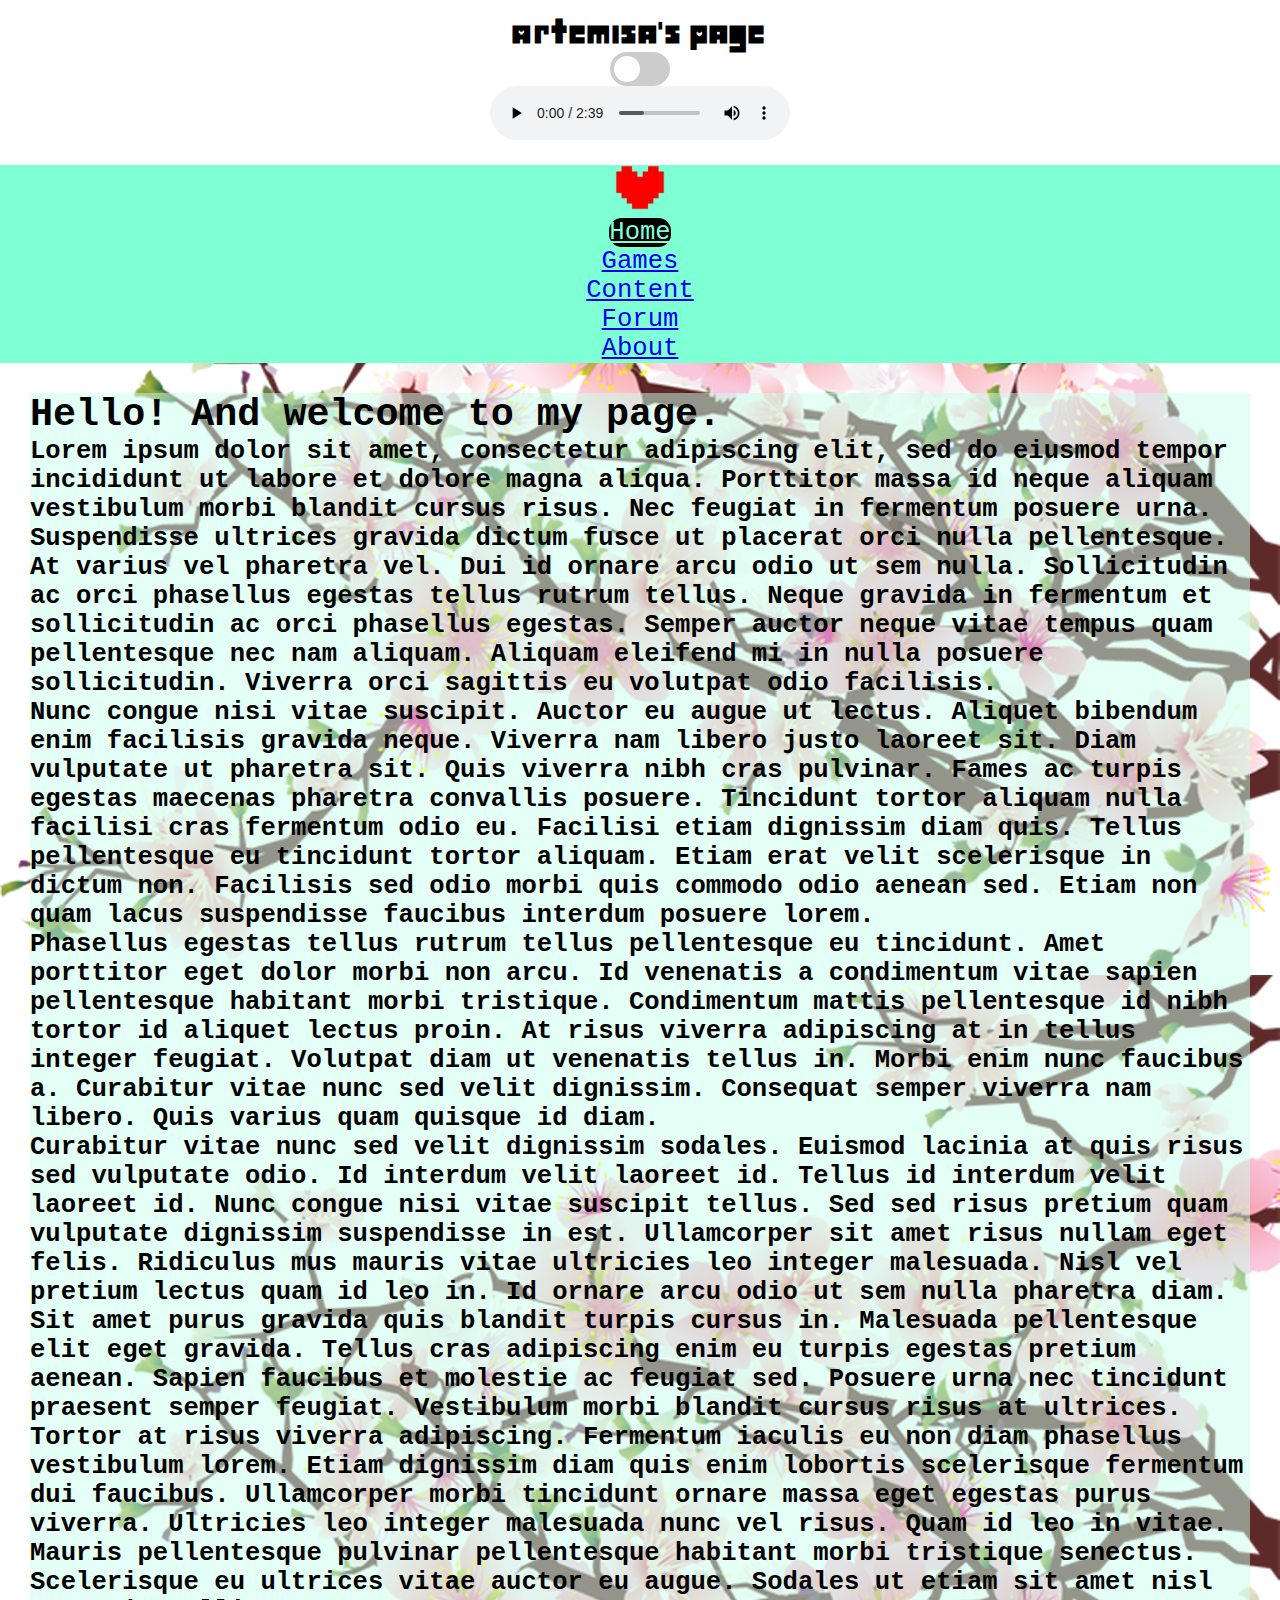
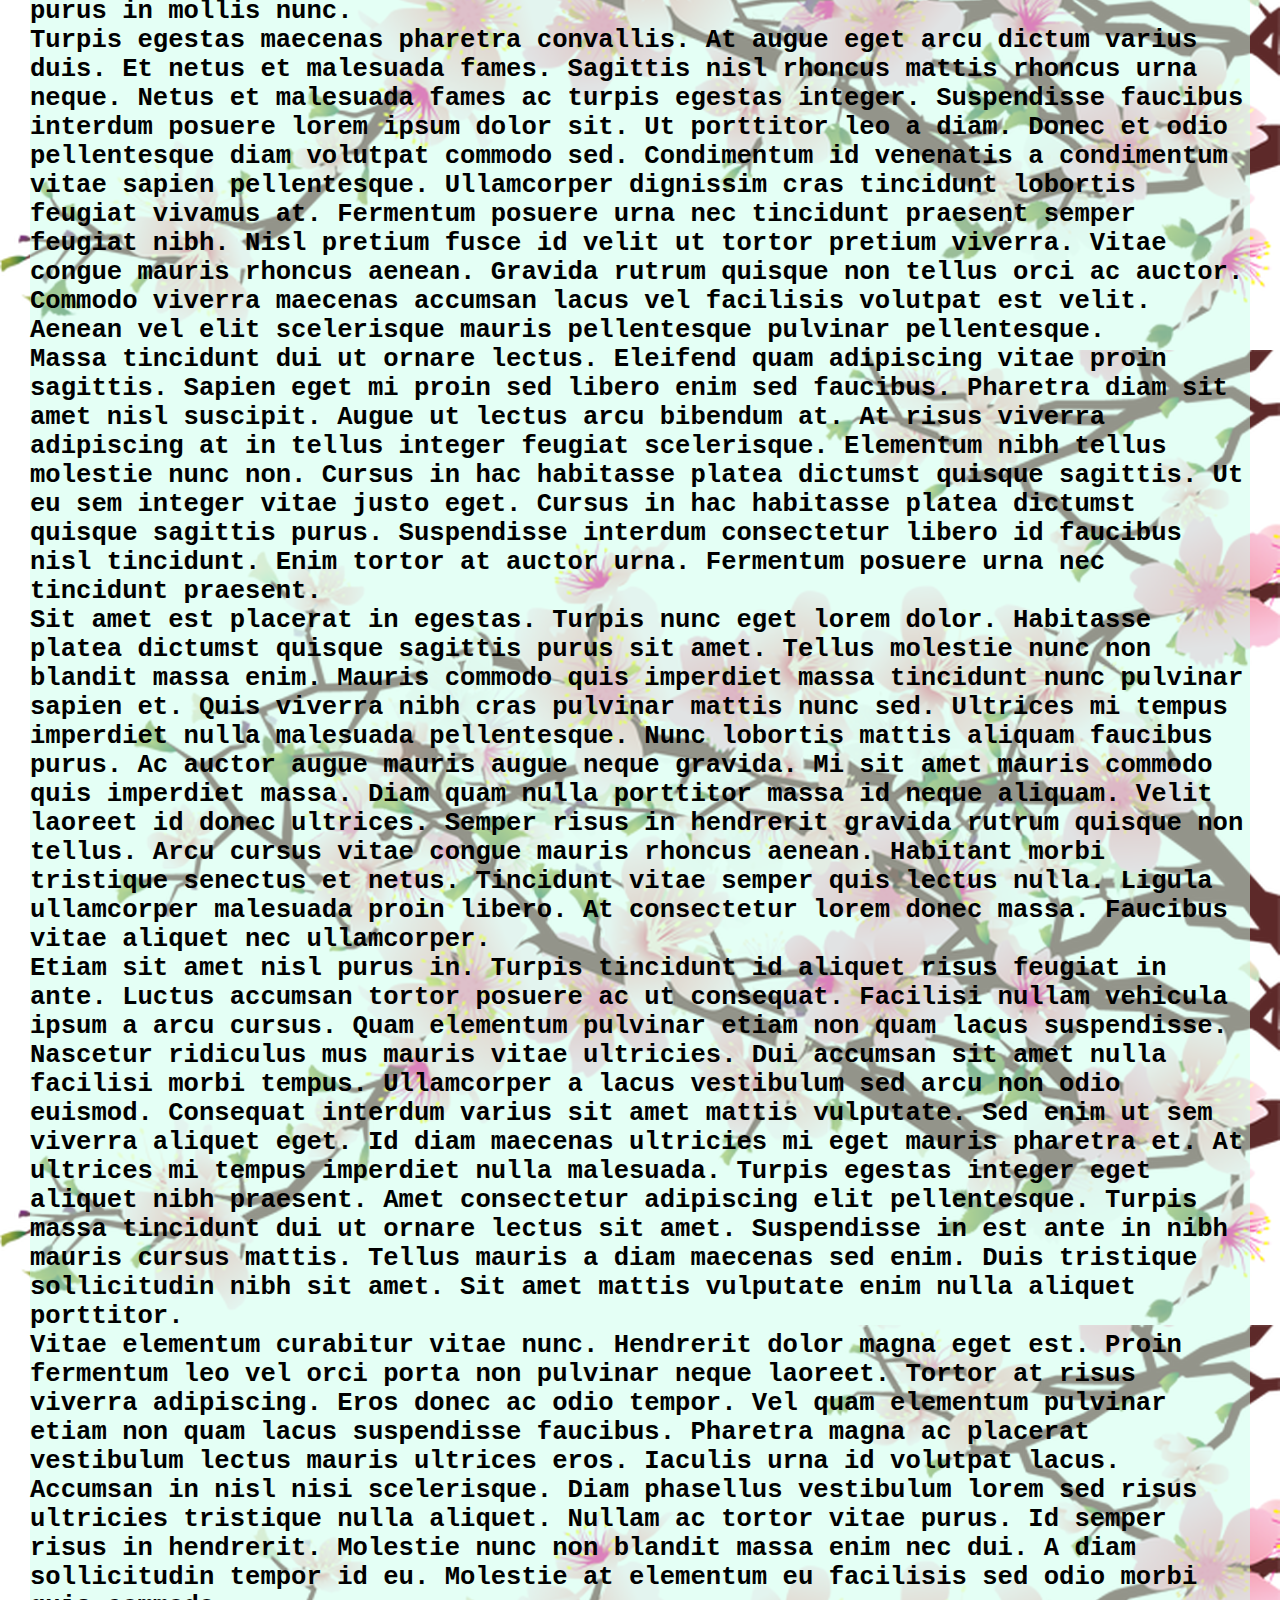
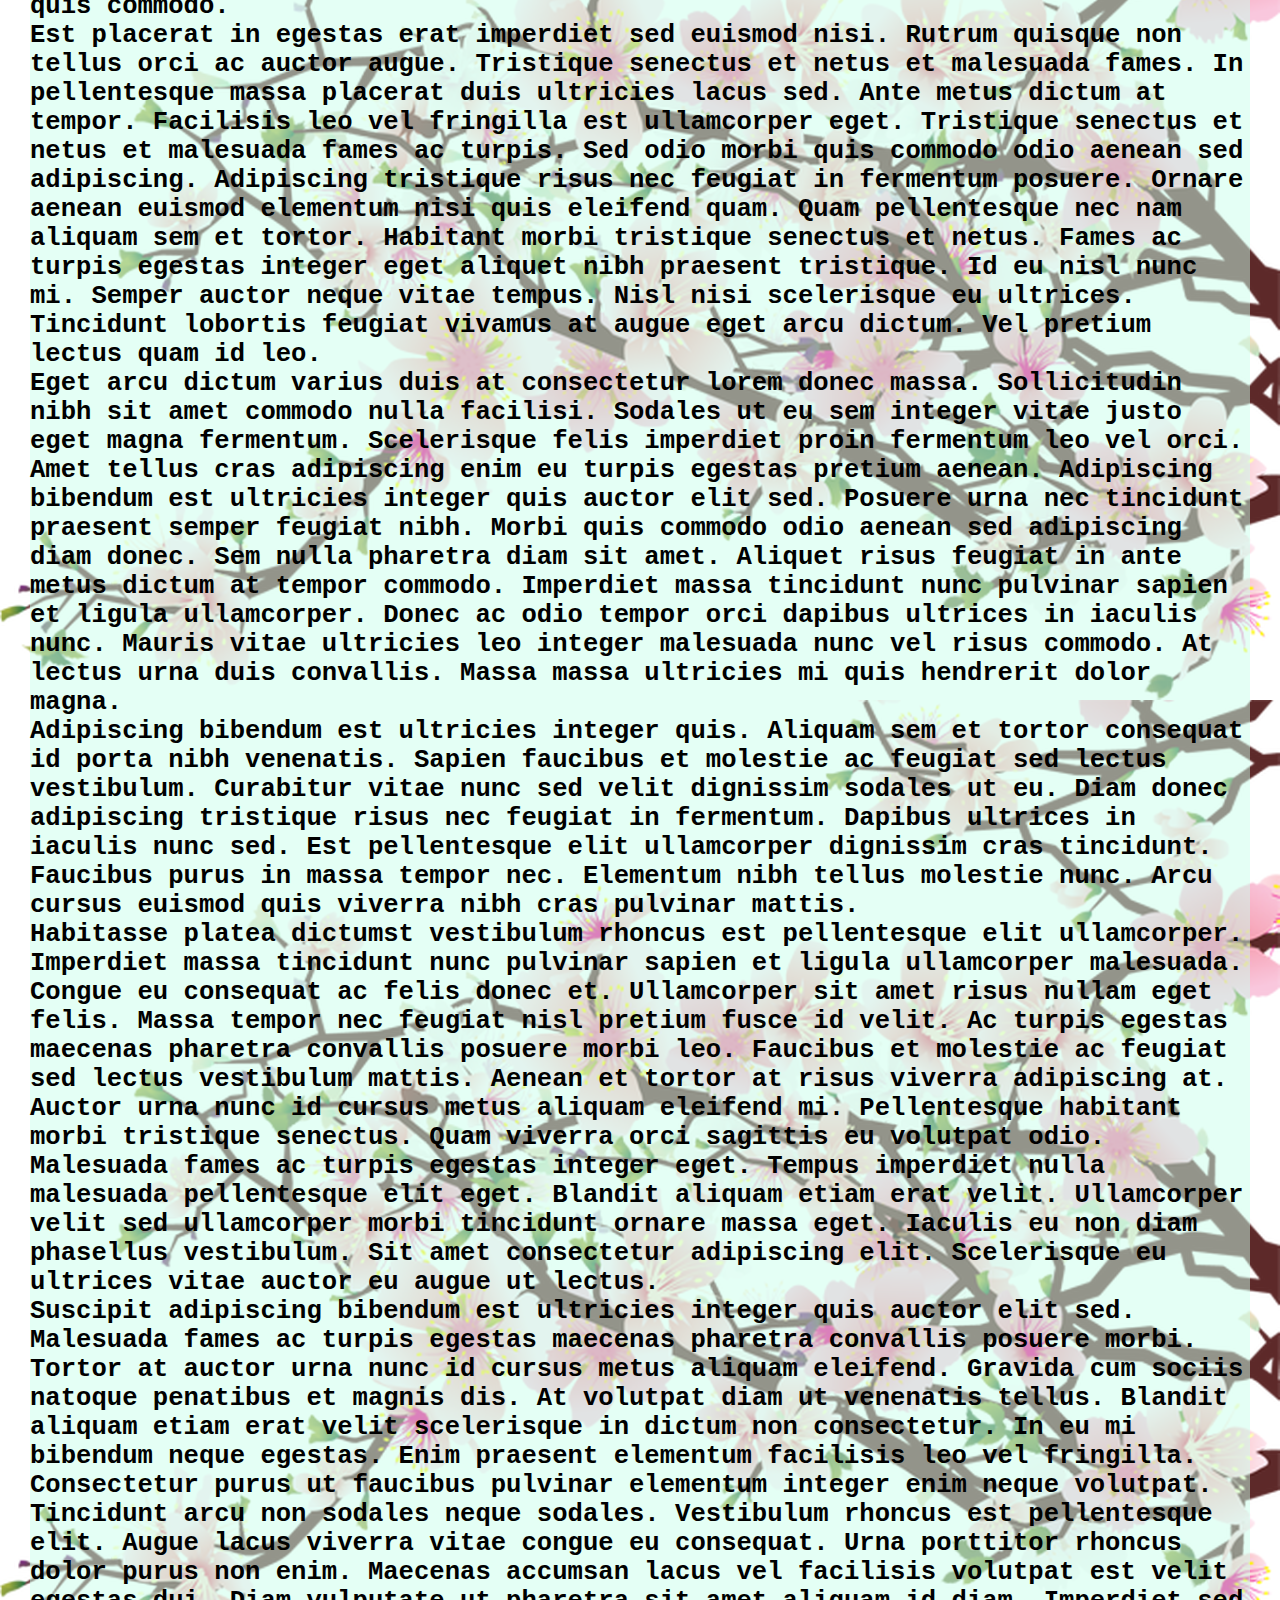
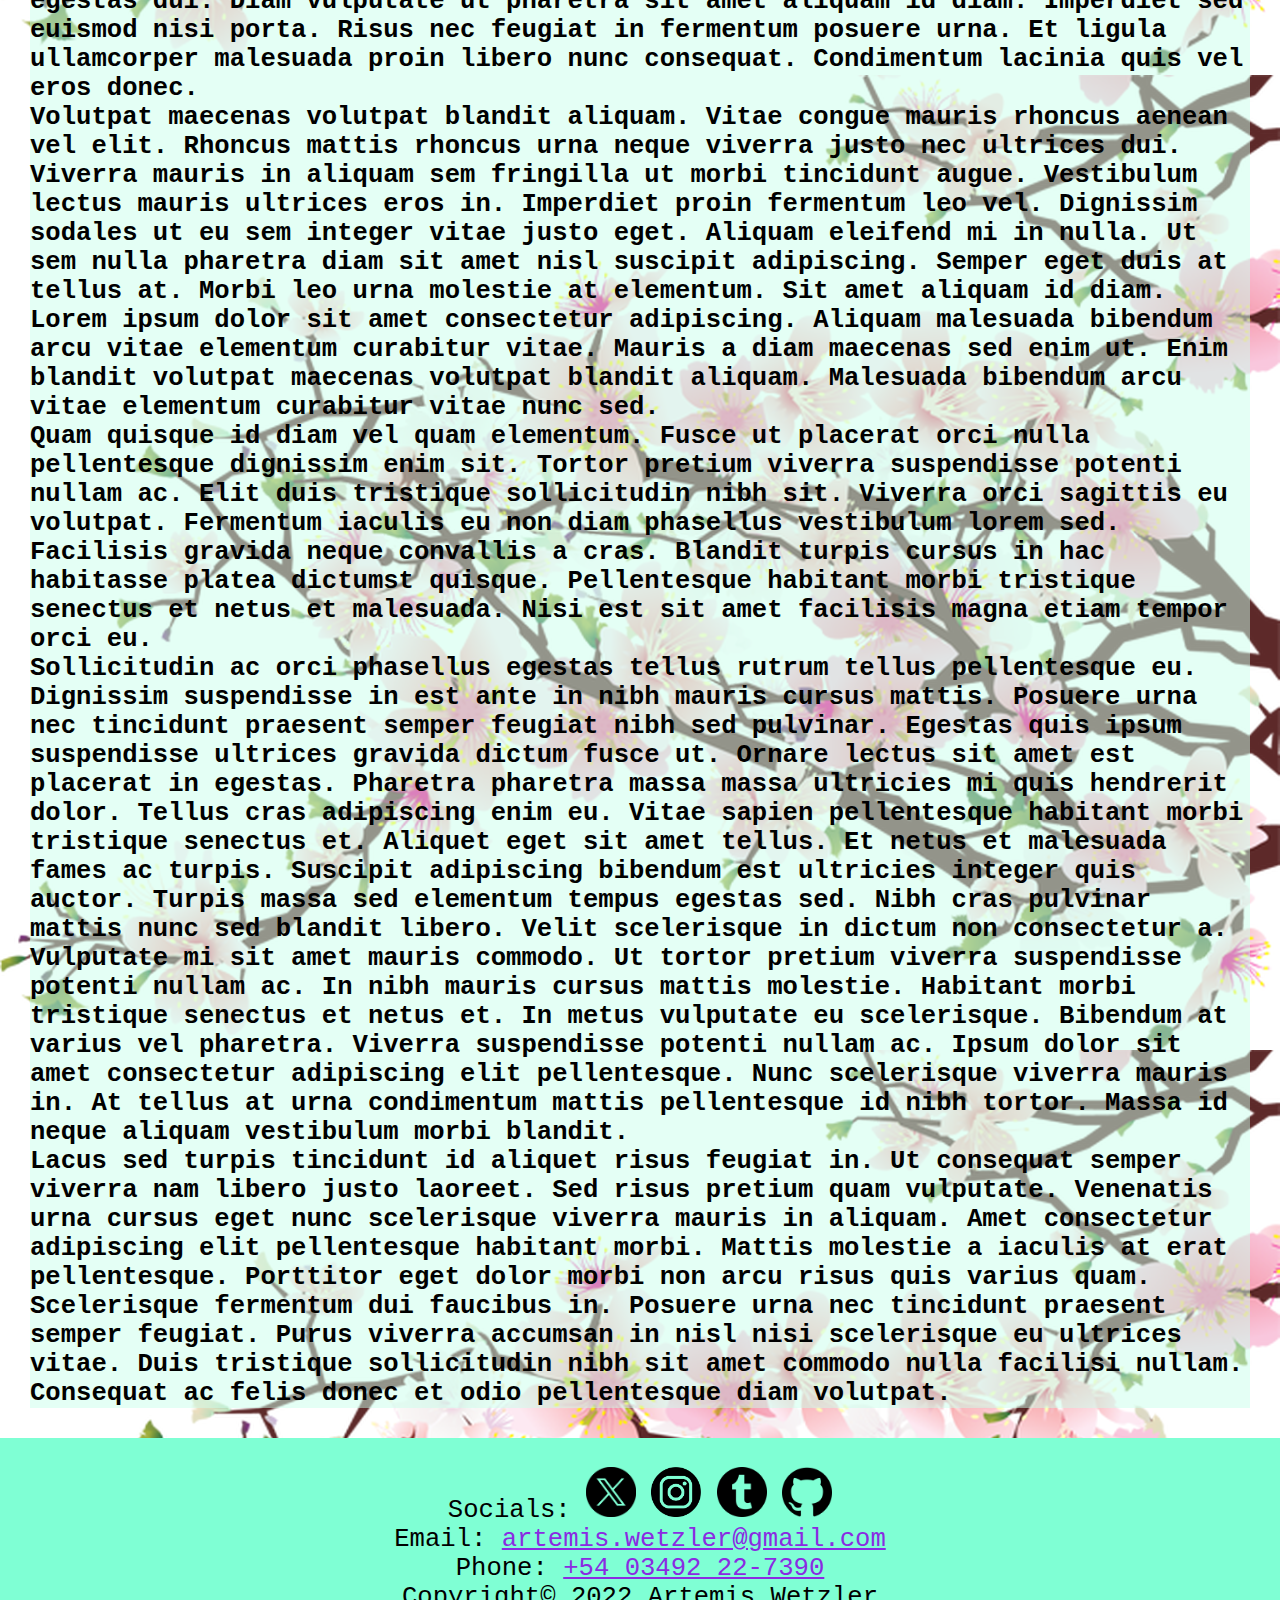
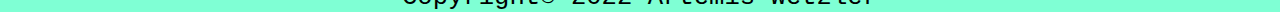
<file: index.html>
<!DOCTYPE html>
<html>

<head>
    <title>Temmie's Page</title>
    <meta name="description" content="Just a neat page for me to mess around with">
    <meta name="keywords" content="Blog">
    <link rel="stylesheet" href="./css/light.css">
    <link rel="icon" type="image/x-icon" href="images/heart.png">
    <link href="https://cdn.jsdelivr.net/npm/bootstrap@5.2.2/dist/css/bootstrap.min.css" rel="stylesheet" integrity="sha384-Zenh87qX5JnK2Jl0vWa8Ck2rdkQ2Bzep5IDxbcnCeuOxjzrPF/et3URy9Bv1WTRi" crossorigin="anonymous">
</head>

<body class="preload">
    <header>
        <div class="row container-fluid">
            <div class="col">
                <div class="d-inline-block">
                    <h2 id="header">Artemisa's Page</h2>
                </div>
                <div class="d-inline-block">
                    <label class="switch">
                        <input type="checkbox" id="themeSwitch">
                        <span class="slider round"></span>
                    </label>
                </div>
            </div>
            <div class="col">
                <audio controls>
                    <source src="audio/friendship.mp3" type="audio/mp3">
                    Your browser does not support the audio element.
                </audio>
            </div>
        </div>
    </header>
    <nav class="navbar navbar-expand">
        <div class="row container-fluid">
            <div class="col">
            <img class="navbar-brand" src="images/heart.png" width="50px">
            </div>
            <div class="col">
            <a class="nav-link" id="Selected_Page" onmouseover="id='hovered'" onmouseout="id='Selected_Page'" href="index.html" >Home</a>
            </div>
            <div class="col">
            <a class="nav-link" id="Link 1" onmouseover="id='hovered'" onmouseout="id='Link 1'" href="pages/games.html">Games</a>
            </div>
            <div class="col">
            <a class="nav-link" id="Link 2" onmouseover="id='hovered'" onmouseout="id='Link 2'" href="pages/content.html">Content</a>
            </div>
            <div class="col">
            <a class="nav-link" id="Link 3" onmouseover="id='hovered'" onmouseout="id='Link 3'" href="pages/forum.html">Forum</a>
            </div>
            <div class="col">
            <a class="nav-link" id="About" onmouseover="id='hovered'" onmouseout="id='About'" href="pages/about.html">About</a> 
            </div>
        </div>       
    </nav>

    <section>
        <h1 class="page-intro">Hello! And welcome to my page.</h1>
        <article>
            Lorem ipsum dolor sit amet, consectetur adipiscing elit, sed do eiusmod tempor incididunt ut labore et dolore magna aliqua. Porttitor massa id neque aliquam vestibulum morbi blandit cursus risus. Nec feugiat in fermentum posuere urna. Suspendisse ultrices gravida dictum fusce ut placerat orci nulla pellentesque. At varius vel pharetra vel. Dui id ornare arcu odio ut sem nulla. Sollicitudin ac orci phasellus egestas tellus rutrum tellus. Neque gravida in fermentum et sollicitudin ac orci phasellus egestas. Semper auctor neque vitae tempus quam pellentesque nec nam aliquam. Aliquam eleifend mi in nulla posuere sollicitudin. Viverra orci sagittis eu volutpat odio facilisis.
<br>
Nunc congue nisi vitae suscipit. Auctor eu augue ut lectus. Aliquet bibendum enim facilisis gravida neque. Viverra nam libero justo laoreet sit. Diam vulputate ut pharetra sit. Quis viverra nibh cras pulvinar. Fames ac turpis egestas maecenas pharetra convallis posuere. Tincidunt tortor aliquam nulla facilisi cras fermentum odio eu. Facilisi etiam dignissim diam quis. Tellus pellentesque eu tincidunt tortor aliquam. Etiam erat velit scelerisque in dictum non. Facilisis sed odio morbi quis commodo odio aenean sed. Etiam non quam lacus suspendisse faucibus interdum posuere lorem.
<br>
Phasellus egestas tellus rutrum tellus pellentesque eu tincidunt. Amet porttitor eget dolor morbi non arcu. Id venenatis a condimentum vitae sapien pellentesque habitant morbi tristique. Condimentum mattis pellentesque id nibh tortor id aliquet lectus proin. At risus viverra adipiscing at in tellus integer feugiat. Volutpat diam ut venenatis tellus in. Morbi enim nunc faucibus a. Curabitur vitae nunc sed velit dignissim. Consequat semper viverra nam libero. Quis varius quam quisque id diam.
<br>
Curabitur vitae nunc sed velit dignissim sodales. Euismod lacinia at quis risus sed vulputate odio. Id interdum velit laoreet id. Tellus id interdum velit laoreet id. Nunc congue nisi vitae suscipit tellus. Sed sed risus pretium quam vulputate dignissim suspendisse in est. Ullamcorper sit amet risus nullam eget felis. Ridiculus mus mauris vitae ultricies leo integer malesuada. Nisl vel pretium lectus quam id leo in. Id ornare arcu odio ut sem nulla pharetra diam.
<br>
Sit amet purus gravida quis blandit turpis cursus in. Malesuada pellentesque elit eget gravida. Tellus cras adipiscing enim eu turpis egestas pretium aenean. Sapien faucibus et molestie ac feugiat sed. Posuere urna nec tincidunt praesent semper feugiat. Vestibulum morbi blandit cursus risus at ultrices. Tortor at risus viverra adipiscing. Fermentum iaculis eu non diam phasellus vestibulum lorem. Etiam dignissim diam quis enim lobortis scelerisque fermentum dui faucibus. Ullamcorper morbi tincidunt ornare massa eget egestas purus viverra. Ultricies leo integer malesuada nunc vel risus. Quam id leo in vitae. Mauris pellentesque pulvinar pellentesque habitant morbi tristique senectus. Scelerisque eu ultrices vitae auctor eu augue. Sodales ut etiam sit amet nisl purus in mollis nunc.
<br>
Turpis egestas maecenas pharetra convallis. At augue eget arcu dictum varius duis. Et netus et malesuada fames. Sagittis nisl rhoncus mattis rhoncus urna neque. Netus et malesuada fames ac turpis egestas integer. Suspendisse faucibus interdum posuere lorem ipsum dolor sit. Ut porttitor leo a diam. Donec et odio pellentesque diam volutpat commodo sed. Condimentum id venenatis a condimentum vitae sapien pellentesque. Ullamcorper dignissim cras tincidunt lobortis feugiat vivamus at. Fermentum posuere urna nec tincidunt praesent semper feugiat nibh. Nisl pretium fusce id velit ut tortor pretium viverra. Vitae congue mauris rhoncus aenean. Gravida rutrum quisque non tellus orci ac auctor. Commodo viverra maecenas accumsan lacus vel facilisis volutpat est velit. Aenean vel elit scelerisque mauris pellentesque pulvinar pellentesque.
<br>
Massa tincidunt dui ut ornare lectus. Eleifend quam adipiscing vitae proin sagittis. Sapien eget mi proin sed libero enim sed faucibus. Pharetra diam sit amet nisl suscipit. Augue ut lectus arcu bibendum at. At risus viverra adipiscing at in tellus integer feugiat scelerisque. Elementum nibh tellus molestie nunc non. Cursus in hac habitasse platea dictumst quisque sagittis. Ut eu sem integer vitae justo eget. Cursus in hac habitasse platea dictumst quisque sagittis purus. Suspendisse interdum consectetur libero id faucibus nisl tincidunt. Enim tortor at auctor urna. Fermentum posuere urna nec tincidunt praesent.
<br>
Sit amet est placerat in egestas. Turpis nunc eget lorem dolor. Habitasse platea dictumst quisque sagittis purus sit amet. Tellus molestie nunc non blandit massa enim. Mauris commodo quis imperdiet massa tincidunt nunc pulvinar sapien et. Quis viverra nibh cras pulvinar mattis nunc sed. Ultrices mi tempus imperdiet nulla malesuada pellentesque. Nunc lobortis mattis aliquam faucibus purus. Ac auctor augue mauris augue neque gravida. Mi sit amet mauris commodo quis imperdiet massa. Diam quam nulla porttitor massa id neque aliquam. Velit laoreet id donec ultrices. Semper risus in hendrerit gravida rutrum quisque non tellus. Arcu cursus vitae congue mauris rhoncus aenean. Habitant morbi tristique senectus et netus. Tincidunt vitae semper quis lectus nulla. Ligula ullamcorper malesuada proin libero. At consectetur lorem donec massa. Faucibus vitae aliquet nec ullamcorper.
<br>
Etiam sit amet nisl purus in. Turpis tincidunt id aliquet risus feugiat in ante. Luctus accumsan tortor posuere ac ut consequat. Facilisi nullam vehicula ipsum a arcu cursus. Quam elementum pulvinar etiam non quam lacus suspendisse. Nascetur ridiculus mus mauris vitae ultricies. Dui accumsan sit amet nulla facilisi morbi tempus. Ullamcorper a lacus vestibulum sed arcu non odio euismod. Consequat interdum varius sit amet mattis vulputate. Sed enim ut sem viverra aliquet eget. Id diam maecenas ultricies mi eget mauris pharetra et. At ultrices mi tempus imperdiet nulla malesuada. Turpis egestas integer eget aliquet nibh praesent. Amet consectetur adipiscing elit pellentesque. Turpis massa tincidunt dui ut ornare lectus sit amet. Suspendisse in est ante in nibh mauris cursus mattis. Tellus mauris a diam maecenas sed enim. Duis tristique sollicitudin nibh sit amet. Sit amet mattis vulputate enim nulla aliquet porttitor.
<br>
Vitae elementum curabitur vitae nunc. Hendrerit dolor magna eget est. Proin fermentum leo vel orci porta non pulvinar neque laoreet. Tortor at risus viverra adipiscing. Eros donec ac odio tempor. Vel quam elementum pulvinar etiam non quam lacus suspendisse faucibus. Pharetra magna ac placerat vestibulum lectus mauris ultrices eros. Iaculis urna id volutpat lacus. Accumsan in nisl nisi scelerisque. Diam phasellus vestibulum lorem sed risus ultricies tristique nulla aliquet. Nullam ac tortor vitae purus. Id semper risus in hendrerit. Molestie nunc non blandit massa enim nec dui. A diam sollicitudin tempor id eu. Molestie at elementum eu facilisis sed odio morbi quis commodo.
<br>
Est placerat in egestas erat imperdiet sed euismod nisi. Rutrum quisque non tellus orci ac auctor augue. Tristique senectus et netus et malesuada fames. In pellentesque massa placerat duis ultricies lacus sed. Ante metus dictum at tempor. Facilisis leo vel fringilla est ullamcorper eget. Tristique senectus et netus et malesuada fames ac turpis. Sed odio morbi quis commodo odio aenean sed adipiscing. Adipiscing tristique risus nec feugiat in fermentum posuere. Ornare aenean euismod elementum nisi quis eleifend quam. Quam pellentesque nec nam aliquam sem et tortor. Habitant morbi tristique senectus et netus. Fames ac turpis egestas integer eget aliquet nibh praesent tristique. Id eu nisl nunc mi. Semper auctor neque vitae tempus. Nisl nisi scelerisque eu ultrices. Tincidunt lobortis feugiat vivamus at augue eget arcu dictum. Vel pretium lectus quam id leo.
<br>
Eget arcu dictum varius duis at consectetur lorem donec massa. Sollicitudin nibh sit amet commodo nulla facilisi. Sodales ut eu sem integer vitae justo eget magna fermentum. Scelerisque felis imperdiet proin fermentum leo vel orci. Amet tellus cras adipiscing enim eu turpis egestas pretium aenean. Adipiscing bibendum est ultricies integer quis auctor elit sed. Posuere urna nec tincidunt praesent semper feugiat nibh. Morbi quis commodo odio aenean sed adipiscing diam donec. Sem nulla pharetra diam sit amet. Aliquet risus feugiat in ante metus dictum at tempor commodo. Imperdiet massa tincidunt nunc pulvinar sapien et ligula ullamcorper. Donec ac odio tempor orci dapibus ultrices in iaculis nunc. Mauris vitae ultricies leo integer malesuada nunc vel risus commodo. At lectus urna duis convallis. Massa massa ultricies mi quis hendrerit dolor magna.
<br>
Adipiscing bibendum est ultricies integer quis. Aliquam sem et tortor consequat id porta nibh venenatis. Sapien faucibus et molestie ac feugiat sed lectus vestibulum. Curabitur vitae nunc sed velit dignissim sodales ut eu. Diam donec adipiscing tristique risus nec feugiat in fermentum. Dapibus ultrices in iaculis nunc sed. Est pellentesque elit ullamcorper dignissim cras tincidunt. Faucibus purus in massa tempor nec. Elementum nibh tellus molestie nunc. Arcu cursus euismod quis viverra nibh cras pulvinar mattis.
<br>
Habitasse platea dictumst vestibulum rhoncus est pellentesque elit ullamcorper. Imperdiet massa tincidunt nunc pulvinar sapien et ligula ullamcorper malesuada. Congue eu consequat ac felis donec et. Ullamcorper sit amet risus nullam eget felis. Massa tempor nec feugiat nisl pretium fusce id velit. Ac turpis egestas maecenas pharetra convallis posuere morbi leo. Faucibus et molestie ac feugiat sed lectus vestibulum mattis. Aenean et tortor at risus viverra adipiscing at. Auctor urna nunc id cursus metus aliquam eleifend mi. Pellentesque habitant morbi tristique senectus. Quam viverra orci sagittis eu volutpat odio. Malesuada fames ac turpis egestas integer eget. Tempus imperdiet nulla malesuada pellentesque elit eget. Blandit aliquam etiam erat velit. Ullamcorper velit sed ullamcorper morbi tincidunt ornare massa eget. Iaculis eu non diam phasellus vestibulum. Sit amet consectetur adipiscing elit. Scelerisque eu ultrices vitae auctor eu augue ut lectus.
<br>
Suscipit adipiscing bibendum est ultricies integer quis auctor elit sed. Malesuada fames ac turpis egestas maecenas pharetra convallis posuere morbi. Tortor at auctor urna nunc id cursus metus aliquam eleifend. Gravida cum sociis natoque penatibus et magnis dis. At volutpat diam ut venenatis tellus. Blandit aliquam etiam erat velit scelerisque in dictum non consectetur. In eu mi bibendum neque egestas. Enim praesent elementum facilisis leo vel fringilla. Consectetur purus ut faucibus pulvinar elementum integer enim neque volutpat. Tincidunt arcu non sodales neque sodales. Vestibulum rhoncus est pellentesque elit. Augue lacus viverra vitae congue eu consequat. Urna porttitor rhoncus dolor purus non enim. Maecenas accumsan lacus vel facilisis volutpat est velit egestas dui. Diam vulputate ut pharetra sit amet aliquam id diam. Imperdiet sed euismod nisi porta. Risus nec feugiat in fermentum posuere urna. Et ligula ullamcorper malesuada proin libero nunc consequat. Condimentum lacinia quis vel eros donec.
<br>
Volutpat maecenas volutpat blandit aliquam. Vitae congue mauris rhoncus aenean vel elit. Rhoncus mattis rhoncus urna neque viverra justo nec ultrices dui. Viverra mauris in aliquam sem fringilla ut morbi tincidunt augue. Vestibulum lectus mauris ultrices eros in. Imperdiet proin fermentum leo vel. Dignissim sodales ut eu sem integer vitae justo eget. Aliquam eleifend mi in nulla. Ut sem nulla pharetra diam sit amet nisl suscipit adipiscing. Semper eget duis at tellus at. Morbi leo urna molestie at elementum. Sit amet aliquam id diam. Lorem ipsum dolor sit amet consectetur adipiscing. Aliquam malesuada bibendum arcu vitae elementum curabitur vitae. Mauris a diam maecenas sed enim ut. Enim blandit volutpat maecenas volutpat blandit aliquam. Malesuada bibendum arcu vitae elementum curabitur vitae nunc sed.
<br>
Quam quisque id diam vel quam elementum. Fusce ut placerat orci nulla pellentesque dignissim enim sit. Tortor pretium viverra suspendisse potenti nullam ac. Elit duis tristique sollicitudin nibh sit. Viverra orci sagittis eu volutpat. Fermentum iaculis eu non diam phasellus vestibulum lorem sed. Facilisis gravida neque convallis a cras. Blandit turpis cursus in hac habitasse platea dictumst quisque. Pellentesque habitant morbi tristique senectus et netus et malesuada. Nisi est sit amet facilisis magna etiam tempor orci eu.
<br>
Sollicitudin ac orci phasellus egestas tellus rutrum tellus pellentesque eu. Dignissim suspendisse in est ante in nibh mauris cursus mattis. Posuere urna nec tincidunt praesent semper feugiat nibh sed pulvinar. Egestas quis ipsum suspendisse ultrices gravida dictum fusce ut. Ornare lectus sit amet est placerat in egestas. Pharetra pharetra massa massa ultricies mi quis hendrerit dolor. Tellus cras adipiscing enim eu. Vitae sapien pellentesque habitant morbi tristique senectus et. Aliquet eget sit amet tellus. Et netus et malesuada fames ac turpis. Suscipit adipiscing bibendum est ultricies integer quis auctor. Turpis massa sed elementum tempus egestas sed. Nibh cras pulvinar mattis nunc sed blandit libero. Velit scelerisque in dictum non consectetur a.
<br>
Vulputate mi sit amet mauris commodo. Ut tortor pretium viverra suspendisse potenti nullam ac. In nibh mauris cursus mattis molestie. Habitant morbi tristique senectus et netus et. In metus vulputate eu scelerisque. Bibendum at varius vel pharetra. Viverra suspendisse potenti nullam ac. Ipsum dolor sit amet consectetur adipiscing elit pellentesque. Nunc scelerisque viverra mauris in. At tellus at urna condimentum mattis pellentesque id nibh tortor. Massa id neque aliquam vestibulum morbi blandit.
<br>
Lacus sed turpis tincidunt id aliquet risus feugiat in. Ut consequat semper viverra nam libero justo laoreet. Sed risus pretium quam vulputate. Venenatis urna cursus eget nunc scelerisque viverra mauris in aliquam. Amet consectetur adipiscing elit pellentesque habitant morbi. Mattis molestie a iaculis at erat pellentesque. Porttitor eget dolor morbi non arcu risus quis varius quam. Scelerisque fermentum dui faucibus in. Posuere urna nec tincidunt praesent semper feugiat. Purus viverra accumsan in nisl nisi scelerisque eu ultrices vitae. Duis tristique sollicitudin nibh sit amet commodo nulla facilisi nullam. Consequat ac felis donec et odio pellentesque diam volutpat.
        </article>
    </section>

    <footer>
        <br>
        <div class="row container-fluid">
            <div class="col-lg-5">
            Socials: 
            <a href="https://twitter.com/ArtemisW3" style="text-decoration: none !important;">
                <img src="images/twitter.png" width="50px">
            </a>
            <a href="https://www.instagram.com/artemis_wetzler/" style="text-decoration: none !important;">
                <img src="images/instagram.png" width="50px">
            </a>
            <a href="https://www.tumblr.com/blog/artemiss-w" style="text-decoration: none !important;">
                <img src="images/tumblr.png" width="50px">
            </a>
            <a href="https://github.com/Artemis-W" style="text-decoration: none !important;">
                <img src="images/github.png" width="50px">
            </a>
            </div>
            <div class="col-lg-2"></div>
            <div class="col-lg-5">
                Email: <a class="contacts" href="mailto:artemis.wetzler@gmail.com">artemis.wetzler@gmail.com </a>
                <br>
                Phone: <a class="contacts" href="tel:+54 03492 22-7390">+54 03492 22-7390 </a>
            </div>
            <p class="footer">Copyright© 2022 Artemis Wetzler
            </p>
    </footer> 

<script src="./js/theme.js"></script>
<script src="https://cdn.jsdelivr.net/npm/bootstrap@5.2.2/dist/js/bootstrap.bundle.min.js" integrity="sha384-OERcA2EqjJCMA+/3y+gxIOqMEjwtxJY7qPCqsdltbNJuaOe923+mo//f6V8Qbsw3" crossorigin="anonymous"></script>
</body>

</html>
</file>
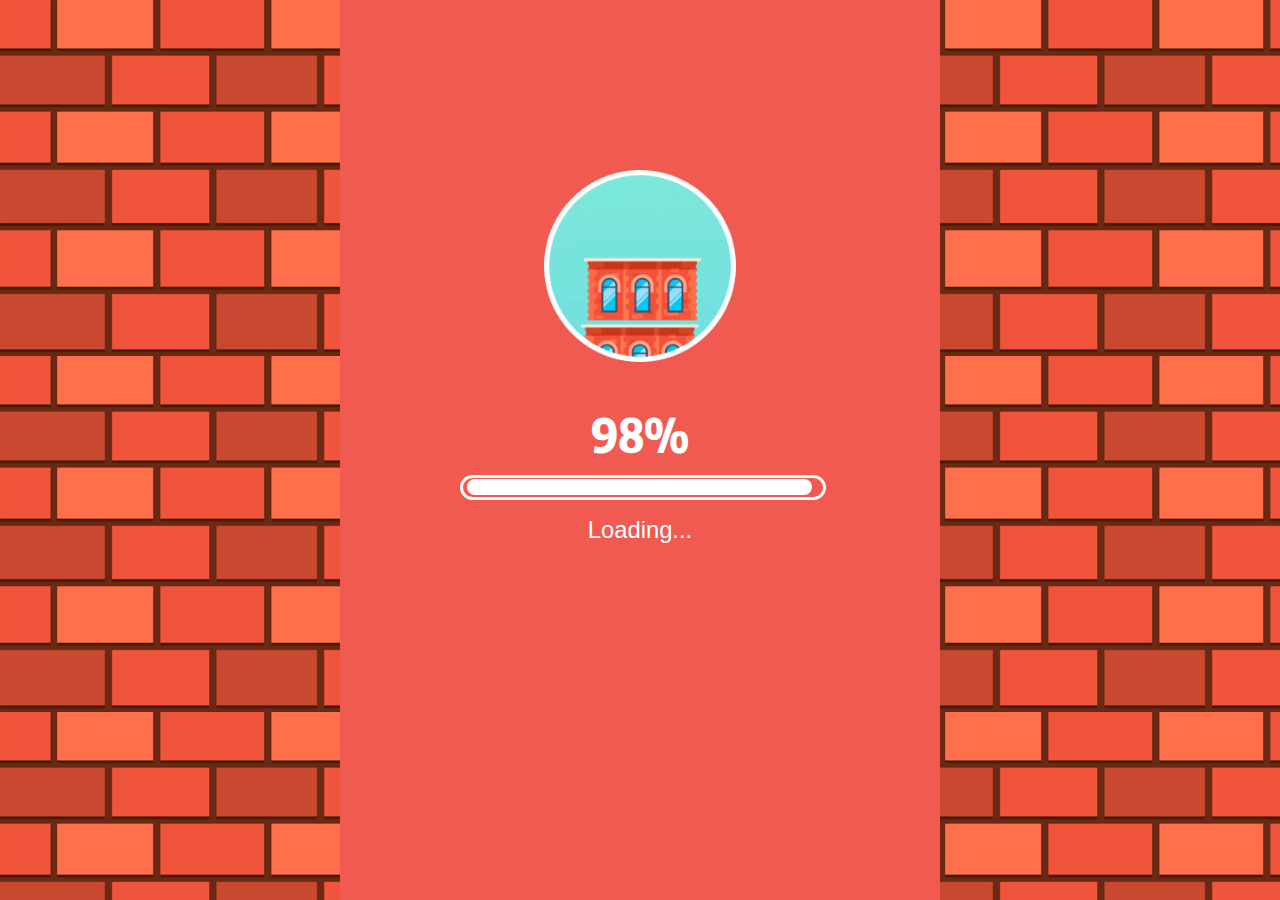
<file: tower_game-master/index.html>
<!DOCTYPE html><html><head><meta charset="UTF-8"><meta name="viewport" content="width=device-width,initial-scale=1,maximum-scale=1,user-scalable=no,minimal-ui"><title>Tower Building</title><link rel="icon" type="image/x-icon" href="./assets/favicon.png"><style>*{margin:0;padding:0}img{width:100%}html{background:#fff;height:100%}body{font-family:"Helvetica Neue",Arial,Helvetica,sans-serif;margin:0 auto;text-align:center;width:100%;height:100%;background:#f95240 url(assets/main-bg.png)}@media screen and (min-height:560px){html{font-size:100px}}@media screen and (min-height:640px){html{font-size:112.5px}}@media screen and (min-height:720px){html{font-size:125px}}@media screen and (min-height:800px){html{font-size:137.5px}}@media screen and (min-height:880px){html{font-size:150px}}@media screen and (min-height:960px){html{font-size:162.5px}}@media screen and (min-height:1040px){html{font-size:180px}}@media screen and (min-height:1200px){html{font-size:200px}}html{font-size:17.6vh}#canvas{position:fixed;left:0;top:0;right:0;bottom:0;margin:auto}a{text-decoration:none}li,ol,ul{list-style-type:none;padding:0;margin:0}.hide{display:none}.clear{clear:both}.loading{background-color:#f05a50;height:100%;width:100%}.loading .main{width:60%;margin:0 auto;color:#fff}.loading .main img{width:60%;margin:1rem auto 0}.loading .main .title{font-size:.3rem}.loading .main .text{font-size:.15rem}.loading .main .bar{height:.12rem;width:100%;border:3px solid #fff;border-radius:.6rem;margin:.1rem 0}.loading .main .bar .sub{height:.1rem;width:98%;margin:.008rem auto 0}.loading .main .bar .percent{height:100%;width:0;background-color:#fff;border-radius:.6rem}.loading .logo{position:absolute;bottom:.3rem;left:0;right:0}.loading .logo img{width:1rem}.content{height:100vh;margin:0 auto;position:relative}.landing .title{width:60%}.landing .logo{width:30%;position:absolute;right:.2rem;top:.2rem}.landing .action-2{position:absolute;bottom:.2rem;width:100%}.landing .start{width:65%}.slideTop{-webkit-animation:st 1s ease-in-out;animation:st 1s ease-in-out}@-webkit-keyframes st{0%{transform:translateZ(0)}100%{transform:translate3d(0,-100%,0)}}@keyframes st{0%{transform:translateZ(0)}100%{transform:translate3d(0,-100%,0)}}.slideBottom{-webkit-animation:sb 1s ease-in-out;animation:sb 1s ease-in-out}@-webkit-keyframes sb{0%{transform:translateZ(0)}100%{transform:translate3d(0,200%,0)}}@keyframes sb{0%{transform:translateZ(0)}100%{transform:translate3d(0,200%,0)}}.swing{-webkit-animation:sw 2s ease-in-out alternate infinite;animation:sw 2s ease-in-out alternate infinite}@-webkit-keyframes sw{0%{transform:rotate(5deg);transform-origin:top center}100%{transform:rotate(-5deg);transform-origin:top center}}@keyframes sw{0%{transform:rotate(5deg);transform-origin:top center}100%{transform:rotate(-5deg);transform-origin:top center}}.modal .mask{background-color:#000;opacity:.6;position:fixed;height:100%;width:100%;top:0;left:0}.modal .modal-content{position:fixed;height:100%;width:90%;margin-top:.3rem;top:0}.modal .main{width:85%;margin:0 auto}.modal .container{position:relative}.modal .bg{width:100%;position:absolute;top:0;left:0}.modal .modal-main{width:100%;position:absolute;top:0;left:0;margin-top:-.4rem}.modal .over-img{width:80%;margin:.8rem auto 0}.modal .over-score{margin-top:-.2rem;font-size:.5rem;color:#ff735c;text-shadow:-2px -2px 0 #fff,2px -2px 0 #fff,-2px 2px 0 #fff,2px 2px 0 #fff}.modal .tip{font-size:.16rem;color:#9b724e}.modal .over-button-b{width:70%;margin:.1rem auto 0}.wxShare{background:#000;position:absolute;top:0;left:0;width:100%;height:100%;z-index:11;opacity:.9}.wxShare img{width:50%;float:right;margin:10px 10px 0 0}@font-face{font-family:wenxue;src:url(assets/wenxue.eot);src:url(assets/wenxue.eot),url(assets/wenxue.woff),url(assets/wenxue.ttf),url(assets/wenxue.svg)}.font-wenxue{font-family:wenxue}</style></head><body><canvas id="canvas" class="hide"></canvas><div class="content"><div class="loading"><div class="main"><img src="./assets/main-loading.gif"><div class="progress"><div class="title font-wenxue">0%</div><div class="bar"><div class="sub"><div class="percent"></div></div></div><div class="text">Loading...</div></div></div></div><div class="landing hide"><div class="action-1"><img src="./assets/main-index-title.png" class="title swing"></div><div class="action-2"><img id="start" src="./assets/main-index-start.png" class="start"></div></div><div id="modal" class="modal hide"><div class="mask"></div><div class="js-modal-content modal-content"><div class="main"><div class="container"><img src="./assets/main-modal-bg.png" class="bg"><div class="modal-main"><div id="over-modal" class="hide js-modal-card"><img src="./assets/main-modal-over.png" class="over-img"><div id="score" class="over-score font-wenxue"></div><div id="over-zero" class="hide"><div class="tip"><p>Try Again!</p><img src="./assets/main-modal-again-b.png" class="over-button-b js-reload"><img src="./assets/main-modal-invite-b.png" class="over-button-b js-invite"></div></div></div></div></div></div></div></div><div class="wxShare hide"><img src="./assets/main-share-icon.png"></div></div><script src="./dist/main.js"></script><script src="./assets/zepto-1.1.6.min.js"></script><script>var domReady, loadFinish, canvasReady, loadError, gameStart, game, score, successCount
  // init window height and width
  var gameWidth = window.innerWidth
  var gameHeight = window.innerHeight
  var ratio = 1.5
  if (gameHeight / gameWidth < ratio) {
    gameWidth = Math.ceil(gameHeight / ratio)
  }
  $('.content').css({ "height": gameHeight + "px", "width": gameWidth + "px" })
  $('.js-modal-content').css({ "width": gameWidth + "px" })

  // loading animation
  function hideLoading() {
    if (domReady && canvasReady) {
      $('#canvas').show()
      loadFinish = true
      setTimeout(function () {
        $('.loading').hide()
        $('.landing').show()
      }, 1000)
    }
  }

  function updateLoading(status) {
    var success = status.success
    var total = status.total
    var failed = status.failed
    if (failed > 0 && !loadError) {
      loadError = true
      alert('Network error... Please try again.')
      return
    }
    var percent = parseInt((success / total) * 100);
    if (percent === 100 && !canvasReady) {
      canvasReady = true
      hideLoading()
    }
    percent = percent > 98 ? 98 : percent
    percent = percent + '%'
    $('.loading .title').text(percent);
    $('.loading .percent').css({
      'width': percent
    })
  }

  function overShowOver() {
    $('#modal').show()
    $('#over-modal').show()
    $('#over-zero').show()
  }

  // game customization options
  const option = {
    width: gameWidth,
    height: gameHeight,
    canvasId: 'canvas',
    soundOn: true,
    setGameScore: function (s) {
      score = s
    },
    setGameSuccess: function (s) {
      successCount = s
    },
    setGameFailed: function (f) {
      $('#score').text(score)
      if (f >= 3) overShowOver()
    }
  }

  // game init with option
  function gameReady() {
    game = TowerGame(option)
    game.load(function () {
      game.init()
      setTimeout(function () {
        game.playBgm()
      })
    }, updateLoading)
  }

  var isWechat = navigator.userAgent.toLowerCase().indexOf("micromessenger") !== -1
  if (isWechat) {
    document.addEventListener("WeixinJSBridgeReady", gameReady, false)
  } else {
    gameReady()
  }

  function indexHide() {
    $('.landing .action-1').addClass('slideTop')
    $('.landing .action-2').addClass('slideBottom')
    setTimeout(function () {
      $('.landing').hide()
    }, 950)
  }

  // click event
  $('#start').on('click', function () {
    if (gameStart) return
    gameStart = true
    setTimeout(function () {
      game.playBgm()
    })
    indexHide()
    setTimeout(game.start, 400)
  })

  $('.js-reload').on('click', function () {
    window.location.href = window.location.href + '?s=' + (+new Date())
  })

  $('.js-invite').on('click', function () {
    $('.wxShare').show()
  })

  $('.wxShare').on('click', function () {
    $('.wxShare').hide()
  })

  // listener
  window.addEventListener('load', function () {
    domReady = true
    hideLoading()
  }, false);</script><script async src="https://www.googletagmanager.com/gtag/js?id=G-YCWZ8ZDCH2"></script><script>function gtag(){dataLayer.push(arguments)}window.dataLayer=window.dataLayer||[],gtag("js",new Date),gtag("config","G-YCWZ8ZDCH2")</script></body></html>
</file>
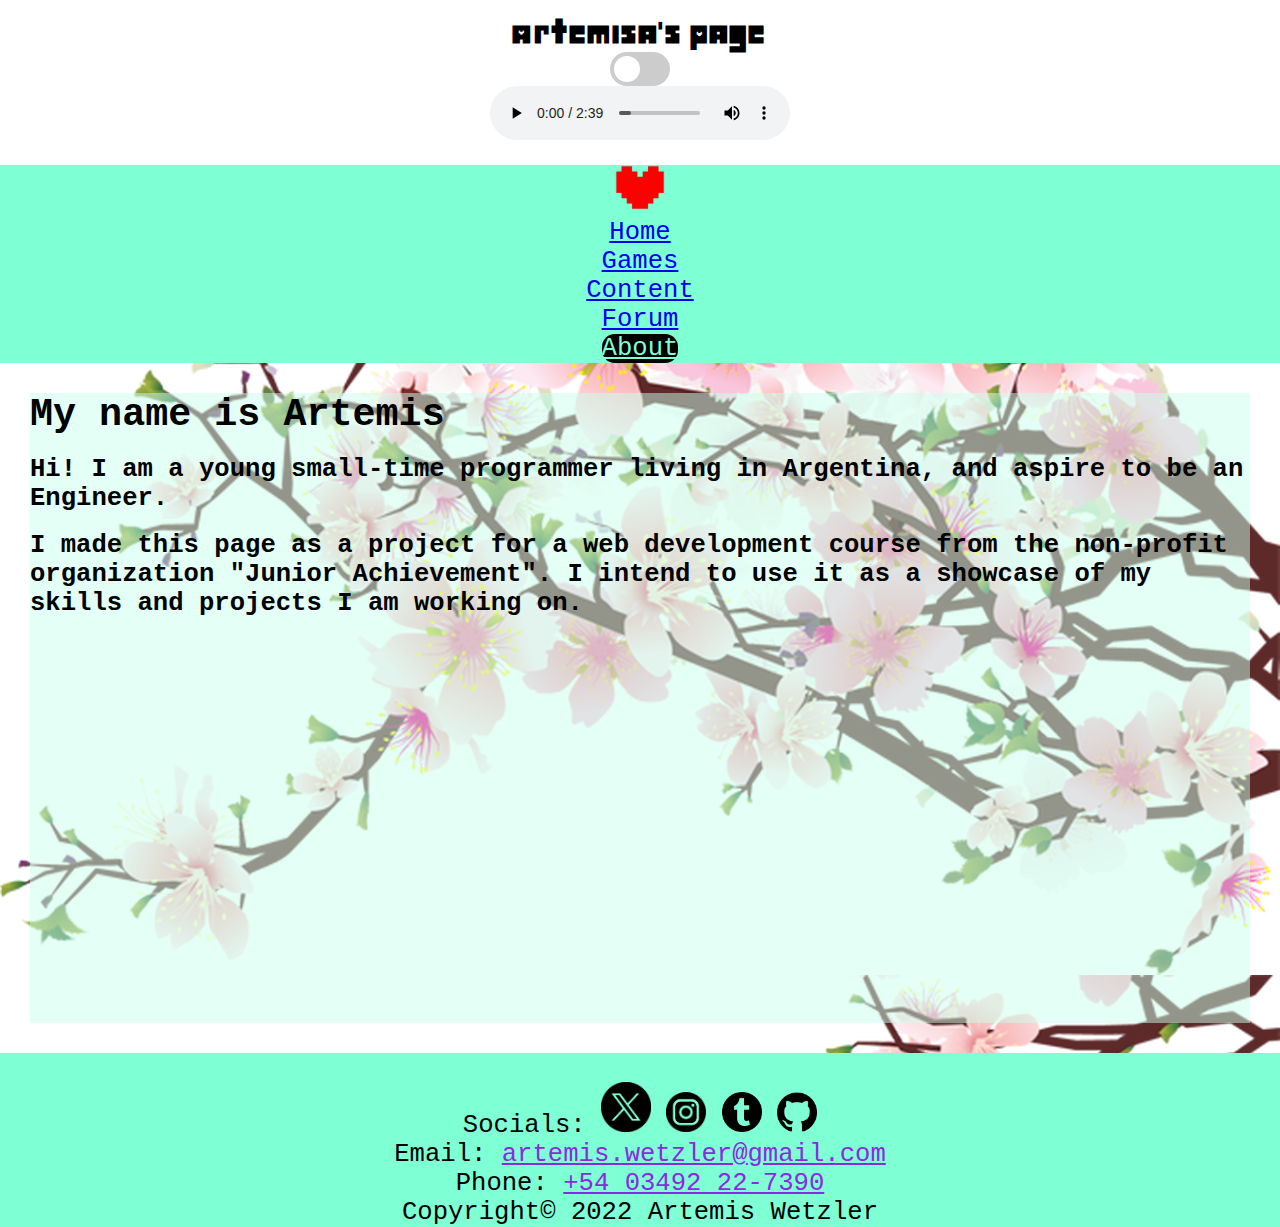
<file: pages/about.html>
<!DOCTYPE html>
<html>

<head>
    <title>Temmie's Page | About</title>
    <meta name="description" content="Just a neat page for me to mess around with">
    <meta name="keywords" content="Blog">
    <link rel="stylesheet" href="../css/light.css">
    <link rel="icon" type="image/x-icon" href="../images/heart.png">
    <link href="https://cdn.jsdelivr.net/npm/bootstrap@5.2.2/dist/css/bootstrap.min.css" rel="stylesheet" integrity="sha384-Zenh87qX5JnK2Jl0vWa8Ck2rdkQ2Bzep5IDxbcnCeuOxjzrPF/et3URy9Bv1WTRi" crossorigin="anonymous">
</head>

<body>
    <header>
        <div class="row container-fluid">
            <div class="col">
                <div class="d-inline-block">
                    <h2 id="header">Artemisa's Page</h2>
                </div>
                <div class="d-inline-block">
                    <label class="switch">
                        <input type="checkbox" id="themeSwitch">
                        <span class="slider round"></span>
                    </label>
                </div>
            </div>
            <div class="col">
                <audio controls>
                    <source src="../audio/friendship.mp3" type="audio/mp3">
                    Your browser does not support the audio element.
                </audio>
            </div>
        </div>
    </header>
    <nav class="navbar navbar-expand">
        <div class="row container-fluid">
            <div class="col" >
            <img class="navbar-brand" src="../images/heart.png" width="50px" onmouseover="">
            </div>
            <div class="col">
            <a class="nav-link" id="Home" onmouseover="id='hovered'" onmouseout="id='Home'" href="../index.html" >Home</a>
            </div>
            <div class="col">
            <a class="nav-link" id="Link 1" onmouseover="id='hovered'" onmouseout="id='Link 1'" href="../pages/games.html">Games</a>
            </div>
            <div class="col">
            <a class="nav-link" id="Link 2" onmouseover="id='hovered'" onmouseout="id='Link 2'" href="../pages/content.html">Content</a>
            </div>
            <div class="col">
            <a class="nav-link" id="Link 3" onmouseover="id='hovered'" onmouseout="id='Link 3'" href="../pages/forum.html">Forum</a>
            </div>
            <div class="col">
            <a class="nav-link" id="Selected_Page" onmouseover="id='hovered'" onmouseout="id='Selected_Page'" href="../pages/about.html">About</a> 
            </div>
        </div>       
    </nav>

    <section>
        <h1 class="page-intro">My name is Artemis</h1>
        <br>
        <article>
            Hi! I am a young small-time programmer living in Argentina, and aspire to be an Engineer.
        </article>
        <br>
        <article>
            I made this page as a project for a web development course from the non-profit organization 
            "Junior Achievement". I intend to use it as a showcase of my skills and projects I am working on. 
        </article>
    </section>

    <footer>
        <br>
        <div class="row container-fluid">
            <div class="col-lg-5">
            Socials: 
            <a href="https://twitter.com/ArtemisW3" style="text-decoration: none !important;">
                <img src="../images/twitter.png" width="50px">
            </a>
            <a href="https://www.instagram.com/artemis_wetzler/" style="text-decoration: none !important;">
                <img src="../images/instagram.png" width="40px">
            </a>
            <a href="https://www.tumblr.com/blog/artemiss-w" style="text-decoration: none !important;">
                <img src="../images/tumblr.png" width="40px">
            </a>
            <a href="https://github.com/Artemis-W" style="text-decoration: none !important;">
                <img src="../images/github.png" width="40px">
            </a>
            </div>
            <div class="col-lg-2"></div>
            <div class="col-lg-5">
                Email: <a class="contacts" href="mailto:artemis.wetzler@gmail.com">artemis.wetzler@gmail.com </a>
                <br>
                Phone: <a class="contacts" href="tel:+54 03492 22-7390">+54 03492 22-7390 </a> 
            </div>
            <p class="footer">Copyright© 2022 Artemis Wetzler
            </p>
    </footer> 

<script src="../js/theme2.js"></script>
<script src="https://cdn.jsdelivr.net/npm/bootstrap@5.2.2/dist/js/bootstrap.bundle.min.js" integrity="sha384-OERcA2EqjJCMA+/3y+gxIOqMEjwtxJY7qPCqsdltbNJuaOe923+mo//f6V8Qbsw3" crossorigin="anonymous"></script>
</body>

</html>
</file>
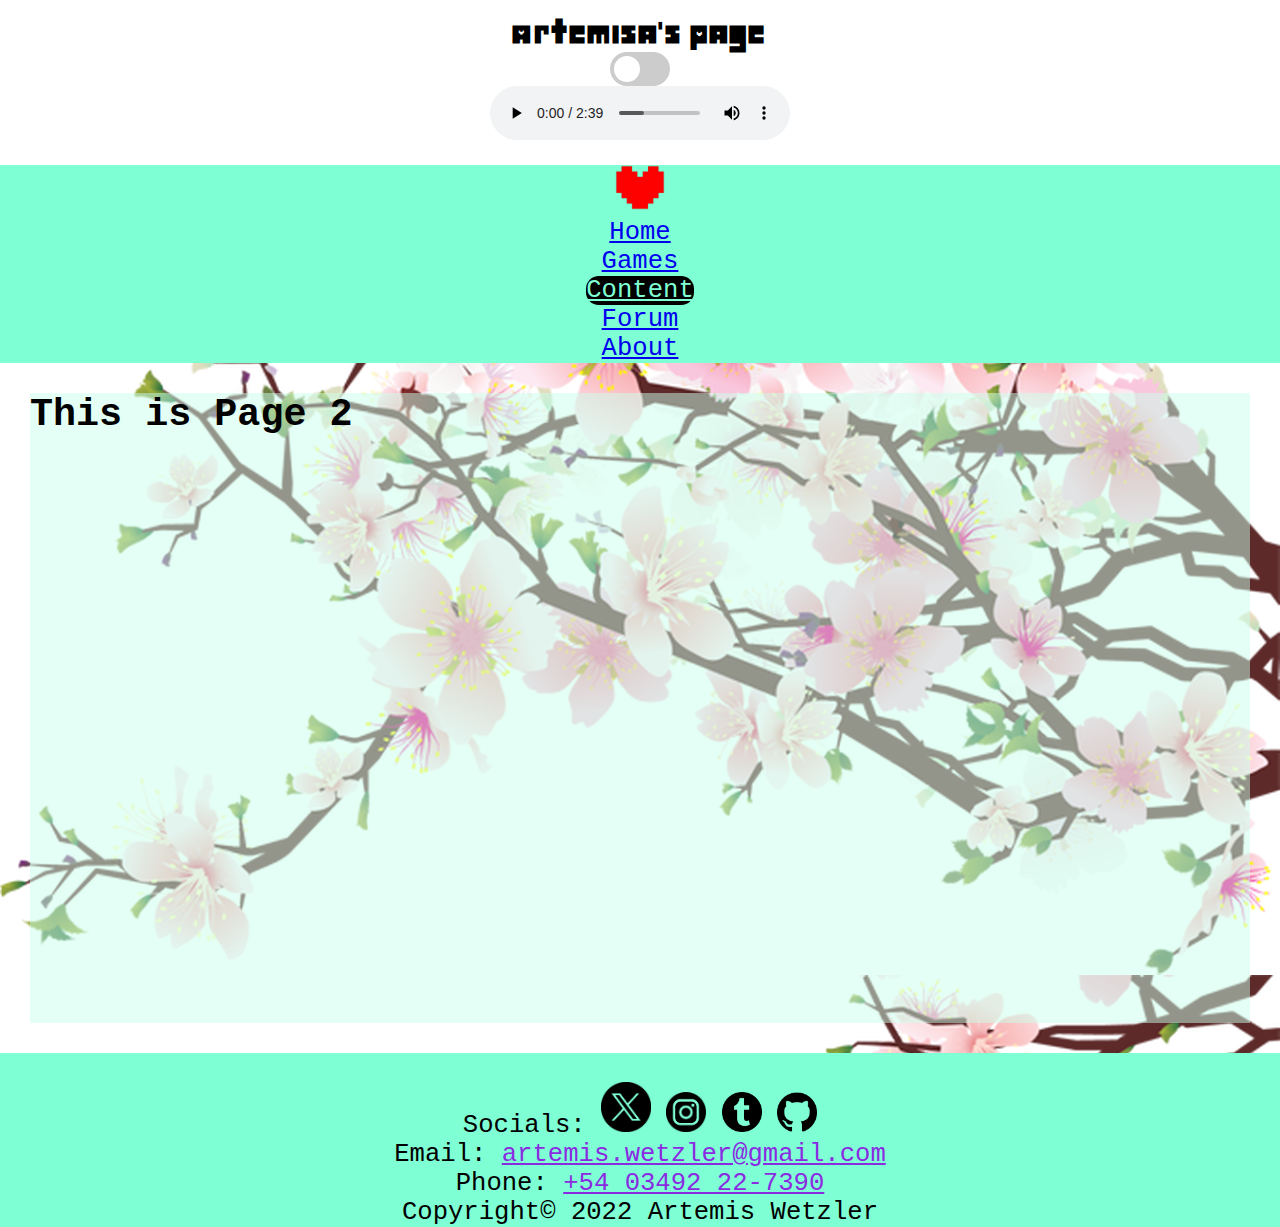
<file: pages/content.html>
<!DOCTYPE html>
<html>

<head>
    <title>Temmie's Page | Content</title>
    <meta name="description" content="Just a neat page for me to mess around with">
    <meta name="keywords" content="Blog">
    <link rel="stylesheet" href="../css/light.css">
    <link rel="icon" type="image/x-icon" href="../images/heart.png">
    <link href="https://cdn.jsdelivr.net/npm/bootstrap@5.2.2/dist/css/bootstrap.min.css" rel="stylesheet" integrity="sha384-Zenh87qX5JnK2Jl0vWa8Ck2rdkQ2Bzep5IDxbcnCeuOxjzrPF/et3URy9Bv1WTRi" crossorigin="anonymous">
</head>

<body>
    <header>
        <div class="row container-fluid">
            <div class="col">
                <div class="d-inline-block">
                    <h2 id="header">Artemisa's Page</h2>
                </div>
                <div class="d-inline-block">
                    <label class="switch">
                        <input type="checkbox" id="themeSwitch">
                        <span class="slider round"></span>
                    </label>
                </div>
            </div>
            <div class="col">
                <audio controls>
                    <source src="../audio/friendship.mp3" type="audio/mp3">
                    Your browser does not support the audio element.
                </audio>
            </div>
        </div>
    </header>
    <nav class="navbar navbar-expand">
        <div class="row container-fluid">
            <div class="col">
            <img class="navbar-brand" src="../images/heart.png" width="50px" onmouseover="">
            </div>
            <div class="col">
            <a class="nav-link" id="Home" onmouseover="id='hovered'" onmouseout="id='Home'" href="../index.html" >Home</a>
            </div>
            <div class="col">
            <a class="nav-link" id="Link 1" onmouseover="id='hovered'" onmouseout="id='Link 1'" href="../pages/games.html">Games</a>
            </div>
            <div class="col">
            <a class="nav-link" id="Selected_Page" onmouseover="id='hovered'" onmouseout="id='Selected_Page'" href="../pages/content.html">Content</a>
            </div>
            <div class="col">
            <a class="nav-link" id="Link 3" onmouseover="id='hovered'" onmouseout="id='Link 3'" href="../pages/forum.html">Forum</a>
            </div>
            <div class="col">
            <a class="nav-link" id="About" onmouseover="id='hovered'" onmouseout="id='About'" href="../pages/about.html">About</a> 
            </div>
        </div>       
    </nav>

    <section>
        <h1 class="page-intro">This is Page 2</h1>
        <article>
            
        </article>
    </section>

    <footer>
        <br>
        <div class="row container-fluid">
            <div class="col-lg-5">
            Socials: 
            <a href="https://twitter.com/ArtemisW3" style="text-decoration: none !important;">
                <img src="../images/twitter.png" width="50px">
            </a>
            <a href="https://www.instagram.com/artemis_wetzler/" style="text-decoration: none !important;">
                <img src="../images/instagram.png" width="40px">
            </a>
            <a href="https://www.tumblr.com/blog/artemiss-w" style="text-decoration: none !important;">
                <img src="../images/tumblr.png" width="40px">
            </a>
            <a href="https://github.com/Artemis-W" style="text-decoration: none !important;">
                <img src="../images/github.png" width="40px">
            </a>
            </div>
            <div class="col-lg-2"></div>
            <div class="col-lg-5">
                Email: <a class="contacts" href="mailto:artemis.wetzler@gmail.com">artemis.wetzler@gmail.com </a>
                <br>
                Phone: <a class="contacts" href="tel:+54 03492 22-7390">+54 03492 22-7390 </a>
            </div>
            <p class="footer">Copyright© 2022 Artemis Wetzler
            </p>
    </footer> 

<script src="../js/theme2.js"></script>
<script src="https://cdn.jsdelivr.net/npm/bootstrap@5.2.2/dist/js/bootstrap.bundle.min.js" integrity="sha384-OERcA2EqjJCMA+/3y+gxIOqMEjwtxJY7qPCqsdltbNJuaOe923+mo//f6V8Qbsw3" crossorigin="anonymous"></script>
</body>

</html>
</file>
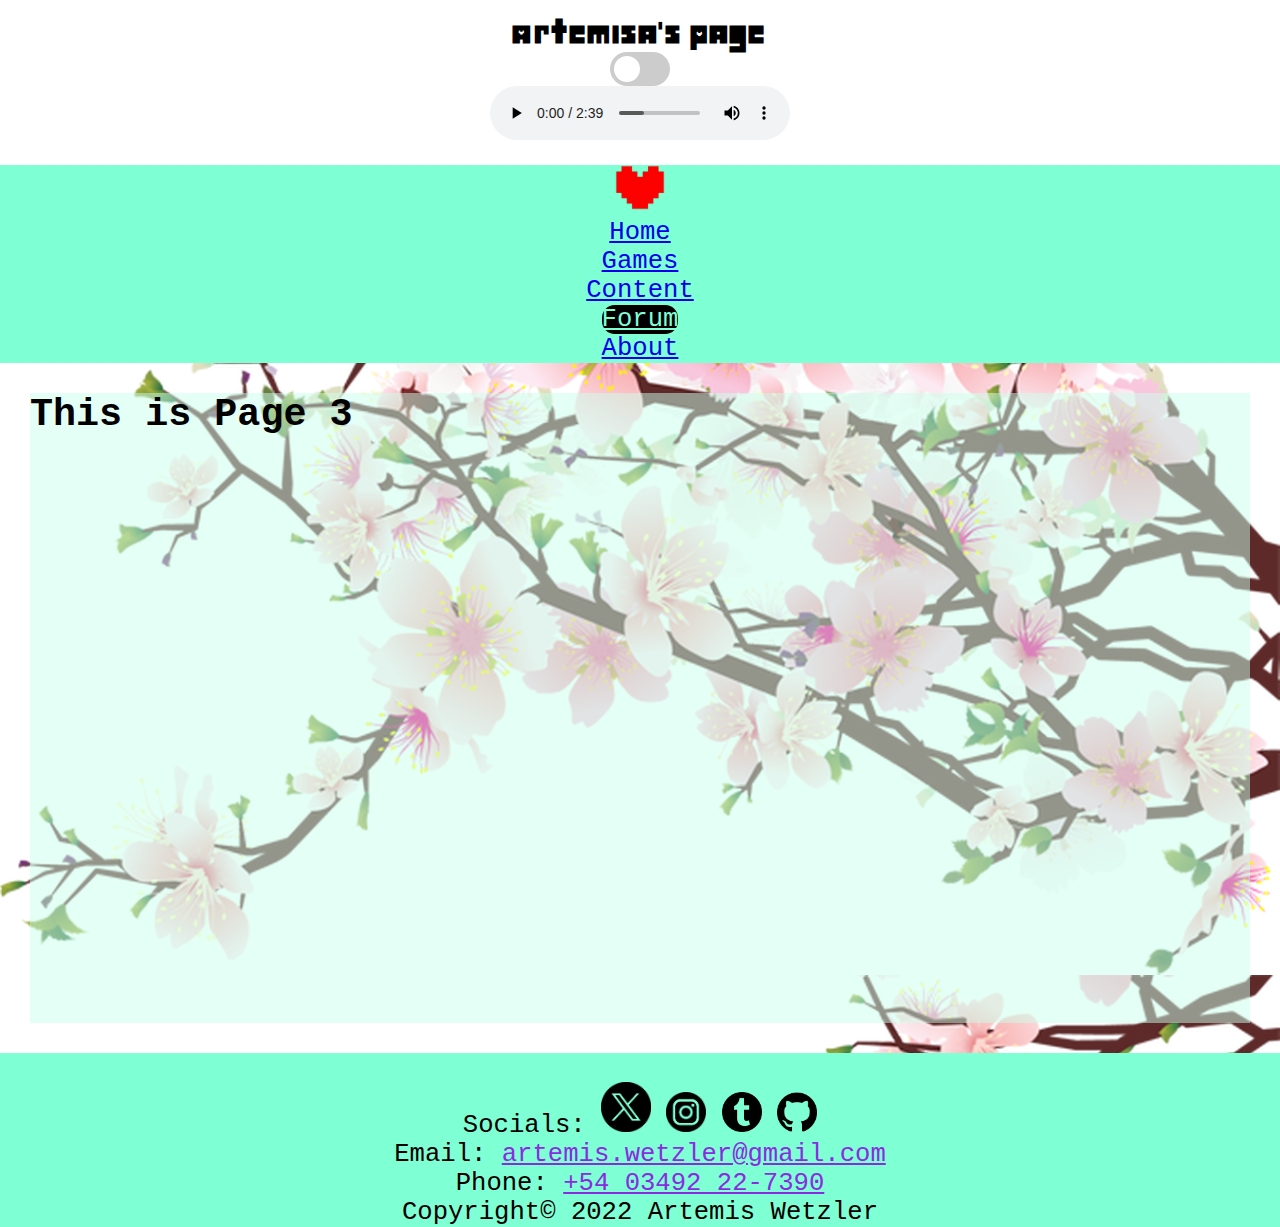
<file: pages/forum.html>
<!DOCTYPE html>
<html>

<head>
    <title>Temmie's Page | Forum</title>
    <meta name="description" content="Just a neat page for me to mess around with">
    <meta name="keywords" content="Blog">
    <link rel="stylesheet" href="../css/light.css">
    <link rel="icon" type="image/x-icon" href="../images/heart.png">
    <link href="https://cdn.jsdelivr.net/npm/bootstrap@5.2.2/dist/css/bootstrap.min.css" rel="stylesheet" integrity="sha384-Zenh87qX5JnK2Jl0vWa8Ck2rdkQ2Bzep5IDxbcnCeuOxjzrPF/et3URy9Bv1WTRi" crossorigin="anonymous">
</head>

<body>
    <header>
        <div class="row container-fluid">
            <div class="col">
                <div class="d-inline-block">
                    <h2 id="header">Artemisa's Page</h2>
                </div>
                <div class="d-inline-block">
                    <label class="switch">
                        <input type="checkbox" id="themeSwitch">
                        <span class="slider round"></span>
                    </label>
                </div>
            </div>
            <div class="col">
                <audio controls>
                    <source src="../audio/friendship.mp3" type="audio/mp3">
                    Your browser does not support the audio element.
                </audio>
            </div>
        </div>
    </header>
    <nav class="navbar navbar-expand">
        <div class="row container-fluid">
            <div class="col" >
            <img class="navbar-brand" src="../images/heart.png" width="50px" onmouseover="">
            </div>
            <div class="col">
            <a class="nav-link" id="Home" onmouseover="id='hovered'" onmouseout="id='Home'" href="../index.html" >Home</a>
            </div>
            <div class="col">
            <a class="nav-link" id="Link 1" onmouseover="id='hovered'" onmouseout="id='Link 1'" href=".,/pages/games.html">Games</a>
            </div>
            <div class="col">
            <a class="nav-link" id="Link 2" onmouseover="id='hovered'" onmouseout="id='Link 2'" href="../pages/content.html">Content</a>
            </div>
            <div class="col">
            <a class="nav-link" id="Selected_Page" onmouseover="id='hovered'" onmouseout="id='Selected_Page'" href="../pages/forum.html">Forum</a>
            </div>
            <div class="col">
            <a class="nav-link" id="About" onmouseover="id='hovered'" onmouseout="id='About'" href="../pages/about.html">About</a> 
            </div>
        </div>       
    </nav>

    <section>
        <h1 class="page-intro">This is Page 3</h1>
        <article>
            
        </article>
    </section>

    <footer>
        <br>
        <div class="row container-fluid">
            <div class="col-lg-5">
            Socials: 
            <a href="https://twitter.com/ArtemisW3" style="text-decoration: none !important;">
                <img src="../images/twitter.png" width="50px">
            </a>
            <a href="https://www.instagram.com/artemis_wetzler/" style="text-decoration: none !important;">
                <img src="../images/instagram.png" width="40px">
            </a>
            <a href="https://www.tumblr.com/blog/artemiss-w" style="text-decoration: none !important;">
                <img src="../images/tumblr.png" width="40px">
            </a>
            <a href="https://github.com/Artemis-W" style="text-decoration: none !important;">
                <img src="../images/github.png" width="40px">
            </a>
            </div>
            <div class="col-lg-2"></div>
            <div class="col-lg-5">
                Email: <a class="contacts" href="mailto:artemis.wetzler@gmail.com">artemis.wetzler@gmail.com </a>
                <br>
                Phone: <a class="contacts" href="tel:+54 03492 22-7390">+54 03492 22-7390 </a>
            </div>
            <p class="footer">Copyright© 2022 Artemis Wetzler
            </p>
    </footer> 

<script src="../js/theme2.js"></script>
<script src="https://cdn.jsdelivr.net/npm/bootstrap@5.2.2/dist/js/bootstrap.bundle.min.js" integrity="sha384-OERcA2EqjJCMA+/3y+gxIOqMEjwtxJY7qPCqsdltbNJuaOe923+mo//f6V8Qbsw3" crossorigin="anonymous"></script>
</body>

</html>
</file>
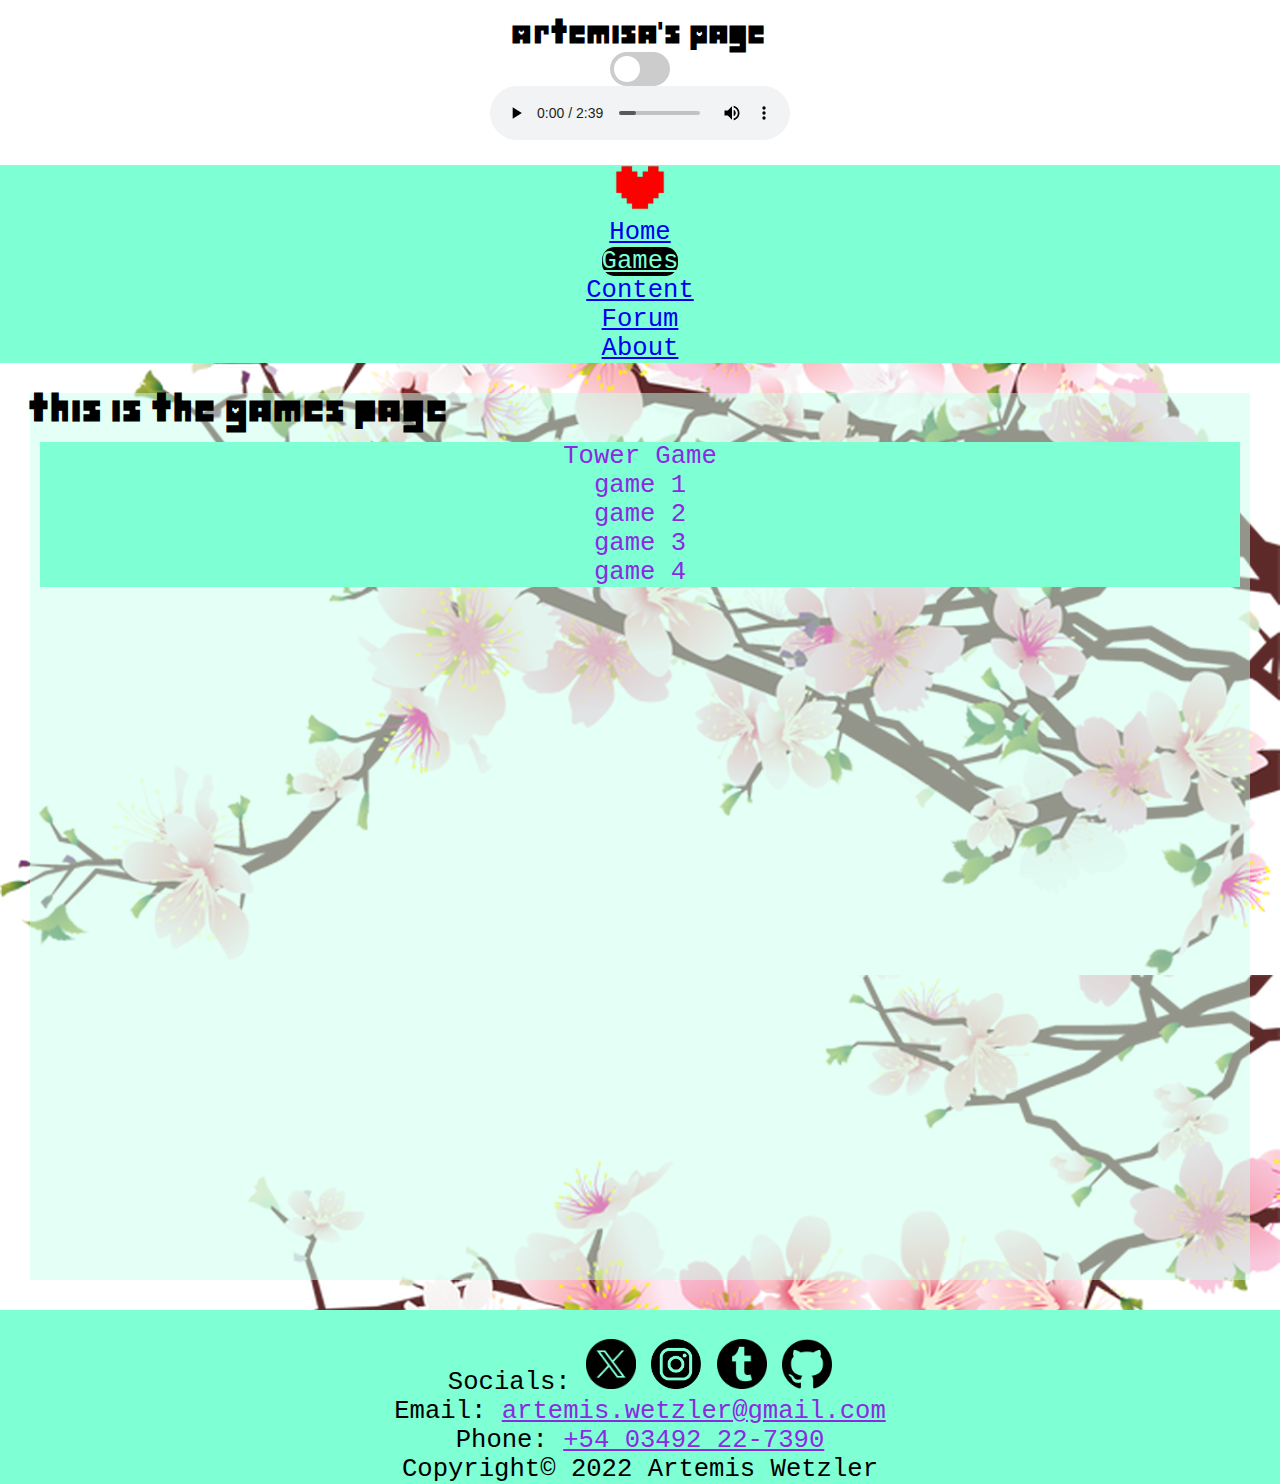
<file: pages/games.html>
<!DOCTYPE html>
<html>

<head>
    <title>Temmie's Page | Games</title>
    <meta name="description" content="Just a neat page for me to mess around with">
    <meta name="keywords" content="Blog">
    <link rel="stylesheet" href="../css/light.css">
    <link rel="icon" type="image/x-icon" href="../images/heart.png">
    <link href="https://cdn.jsdelivr.net/npm/bootstrap@5.2.2/dist/css/bootstrap.min.css" rel="stylesheet" integrity="sha384-Zenh87qX5JnK2Jl0vWa8Ck2rdkQ2Bzep5IDxbcnCeuOxjzrPF/et3URy9Bv1WTRi" crossorigin="anonymous">
</head>

<body>
    <header>
        <div class="row container-fluid">
            <div class="col">
                <div class="d-inline-block">
                    <h2 id="header">Artemisa's Page</h2>
                </div>
                <div class="d-inline-block">
                    <label class="switch">
                        <input type="checkbox" id="themeSwitch">
                        <span class="slider round"></span>
                    </label>
                </div>
            </div>
            <div class="col">
                <audio controls>
                    <source src="../audio/friendship.mp3" type="audio/mp3">
                    Your browser does not support the audio element.
                </audio>
            </div>
        </div>
    </header>
    <nav class="navbar navbar-expand">
        <div class="row container-fluid">
            <div class="col">
            <img class="navbar-brand" src="../images/heart.png" width="50px" onmouseover="">
            </div>
            <div class="col">
            <a class="nav-link" id="Home" onmouseover="id='hovered'" onmouseout="id='Home'" href="../index.html" >Home</a>
            </div>
            <div class="col">
            <a class="nav-link" id="Selected_Page" onmouseover="id='hovered'" onmouseout="id='Selected_Page'" href="../pages/games.html">Games</a>
            </div>
            <div class="col">
            <a class="nav-link" id="Link 2" onmouseover="id='hovered'" onmouseout="id='Link 2'" href="../pages/content.html">Content</a>
            </div>
            <div class="col">
            <a class="nav-link" id="Link 3" onmouseover="id='hovered'" onmouseout="id='Link 3'" href="../pages/forum.html">Forum</a>
            </div>
            <div class="col">
            <a class="nav-link" id="About" onmouseover="id='hovered'" onmouseout="id='About'" href="../pages/about.html">About</a> 
            </div>
        </div>       
    </nav>

    <section>
        <h1 class="page-intro" id="games_header">This is the Games page</h1>
        <div class="row container-fluid" id="game_bar">
                <div class="col">
                <a class="game_selector" id="tower_game" onmouseover="id='hovered_g'" onmouseout="id='tower_game'" href="../tower_game-master/index.html" target="game_screen">Tower Game</a> 
                </div>
                <div class="col">
                <a class="game_selector" id="game_1" onmouseover="id='hovered_g'" onmouseout="id='game_1'" href="../pages/about.html" target="game_screen">game 1</a> 
                </div>
                <div class="col">
                <a class="game_selector" id="game_2" onmouseover="id='hovered_g'" onmouseout="id='game_2'" href="../pages/about.html" target="game_screen">game 2</a> 
                </div>
                <div class="col">
                <a class="game_selector" id="game_3" onmouseover="id='hovered_g'" onmouseout="id='game_3'" href="../pages/about.html" target="game_screen">game 3</a> 
                </div>
                <div class="col">
                <a class="game_selector" id="game_4" onmouseover="id='hovered_g'" onmouseout="id='game_4'" href="../pages/about.html" target="game_screen">game 4</a> 
                </div>
        </div>
        <article>
            <iframe id="game" name="game_screen" src="" ></iframe>
        </article>
    </section>

    <footer>
        <br>
        <div class="row container-fluid">
            <div class="col-lg-5">
            Socials: 
            <a href="https://twitter.com/ArtemisW3" style="text-decoration: none !important;">
                <img src="../images/twitter.png" width="50px">
            </a>
            <a href="https://www.instagram.com/artemis_wetzler/" style="text-decoration: none !important;">
                <img src="../images/instagram.png" width="50px">
            </a>
            <a href="https://www.tumblr.com/blog/artemiss-w" style="text-decoration: none !important;">
                <img src="../images/tumblr.png" width="50px">
            </a>
            <a href="https://github.com/Artemis-W" style="text-decoration: none !important;">
                <img src="../images/github.png" width="50px">
            </a>
            </div>
            <div class="col-lg-2"></div>
            <div class="col-lg-5">
                Email: <a class="contacts" href="mailto:artemis.wetzler@gmail.com">artemis.wetzler@gmail.com </a>
                <br>
                Phone: <a class="contacts" href="tel:+54 03492 22-7390">+54 03492 22-7390 </a>
            </div>
            <p class="footer">Copyright© 2022 Artemis Wetzler
            </p>
    </footer> 

<script src="../js/theme2.js"></script>
<script src="https://cdn.jsdelivr.net/npm/bootstrap@5.2.2/dist/js/bootstrap.bundle.min.js" integrity="sha384-OERcA2EqjJCMA+/3y+gxIOqMEjwtxJY7qPCqsdltbNJuaOe923+mo//f6V8Qbsw3" crossorigin="anonymous"></script>
</body>

</html>
</file>
<file: css/light.css>
@font-face {
    font-family: 'Deltarune';
    src: url(../fonts/deltarune.ttf);
}
* {
    font-family: 'Courier New', Courier, monospace;
    padding: 0px;
    border: 0px;
    margin: 0px;
}
body{
    background-image: url(../images/background.png);
    background-repeat: repeat-y;
    background-size: contain;
}



header{
    background-color: white;
    text-align: center;
    padding: 20px;
}
#header{
    font-family: 'Deltarune';
    font-size: 2.5vmax;
}


.switch {
    position: relative;
    display: inline-block;
    width: 60px;
    height: 34px;
}
.switch input {
    opacity: 0;
    width: 0;
    height: 0;
}
.slider {
    position: absolute;
    cursor: pointer;
    top: 0;
    left: 0;
    right: 0;
    bottom: 0;
    background-color: #ccc;
    -webkit-transition: .4s;
    transition: .4s;
}
.slider:before {
    position: absolute;
    content: "";
    height: 26px;
    width: 26px;
    left: 4px;
    bottom: 4px;
    background-color: white;
    -webkit-transition: .4s;
    transition: .4s;
}
input:checked + .slider {
    background-color: aquamarine;
}
input:checked + .slider:before {
    -webkit-transform: translateX(26px);
    -ms-transform: translateX(26px);
    transform: translateX(26px);
}
.slider.round {
    border-radius: 34px;
}
.slider.round:before {
    border-radius: 50%;
}


nav {
    text-align: center;
    font-size: clamp( 10px, 2vmax, 75px);
    background-color: aquamarine;
}
.nav-link{
    border-radius: 1vmax;
}
.navbar-toggle{
    width: 50px;
    background-image: url(../images/heart.png);
}
#Selected_Page{
    border-radius: 1vmax;
    background-color: black;
    color: aquamarine;
}
#hovered{
    border-radius: 1vmax;
    background-color: white;
}



section{
    border: 10px;
    margin: 30px;
    min-height: 70vh;
    background-color: rgba(202, 255, 235, 0.500);
}
.page-intro{
    font-weight: bold;
    font-size: 3vmax;
}
article{
    font-weight: bold;
    font-size: 2vmax;
}
#games_header{
    font-family: Deltarune;
    font-weight: bold;
    font-size: clamp( 15px, 3vmax, 125px);
}
#game{
    width: 100%;
    height: 75vh
}#game_bar{
    background: aquamarine;
    text-align: center;
    font-size: clamp( 10px, 2vmax, 75px);
    margin: 10px;
}
.game_selector{
    color: blueviolet !important;
    border-radius: 1vmax;
    text-decoration: 0px !important;
}
#hovered_g{
    border-radius: 1vmax;
    background-color: white;
}



footer{
    font-size: 2vmax;
    background-color: aquamarine;
    text-align: center;
}
.footer{
    font-size:2vmax;
}
.contacts{
    color: blueviolet !important;
}
</file>
